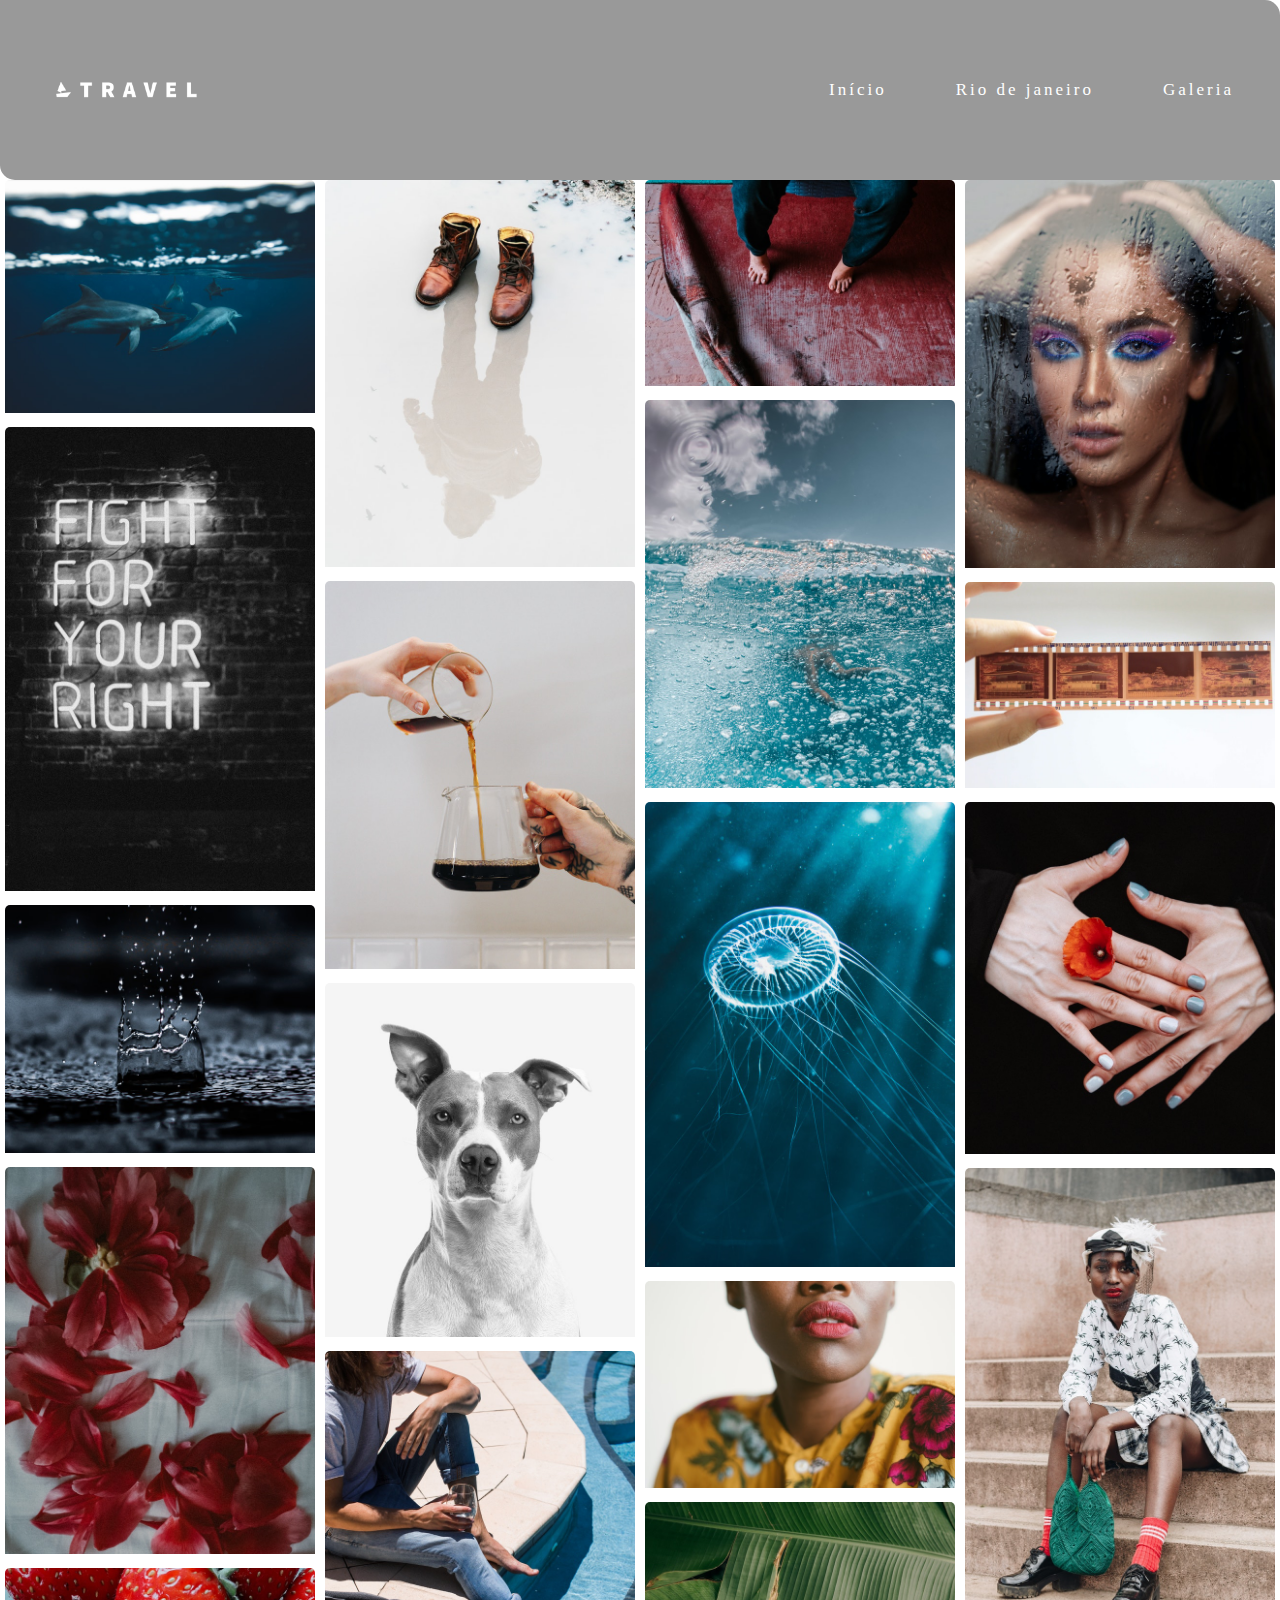
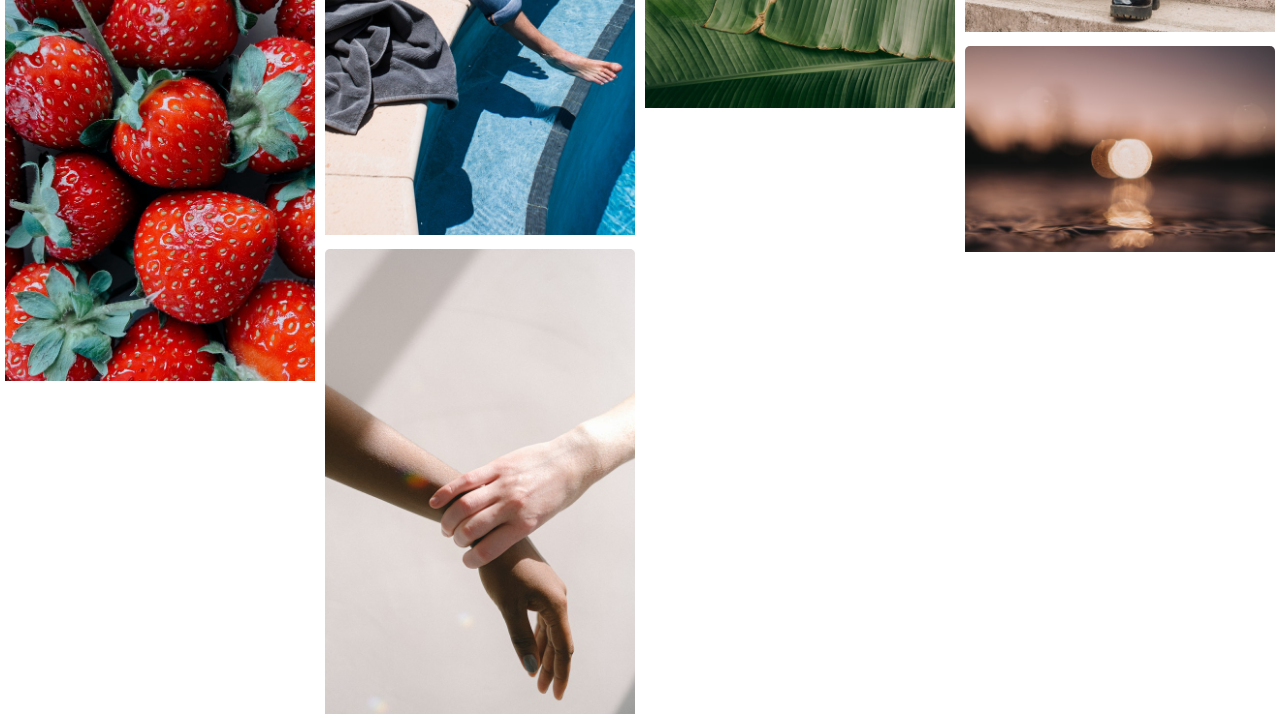
<file: galeria.html>
<!DOCTYPE html>
<html lang="pt-br">
  <head>
    <meta charset="UTF-8">
    <meta http-equiv="X-UA-Compatible" content="IE=edge">
    <meta name="viewport" content="width=device-width, initial-scale=1.0">
    <title>Travel now Turismo</title>
    <link rel="stylesheet" href="style.css">
  </head>
  <body>
    <nav class="navgaleria">
      <!-- Inclusão do Plano de Fundo -->
      <img src="imagens/Logo-Travel-2.png" class="logo" alt="logo">
      <!-- Inclusão da barra de navegação -->
      <ul>
        <li><a href="index.html">Início</a></li>
        <li><a href="rio.html">Rio de janeiro</a></li>
        <li><a href="galeria.html">Galeria</a></li>
      </ul>
    </nav>

    <!-- Album -->
    <main id="album">
      <section class="coluna">
        <!-- Imagens com descrição "alt" -->
        <img src="imagens/imagem001.jpg" alt="Golfinhos">
        <img src="imagens/imagem002.jpg" alt="Fight for your right">
        <img src="imagens/imagem003.jpg" alt="Gota">
        <img src="imagens/imagem004.jpg" alt="Flores">
        <img src="imagens/imagem005.jpg" alt="Morangos">
      </section>
      
      <section class="coluna">
        <img src="imagens/imagem006.jpg" alt="Homem invisível">
        <img src="imagens/imagem007.jpg" alt="Café &lt;3">
        <img src="imagens/imagem008.jpg" alt="Cachorro">
        <img src="imagens/imagem009.jpg" alt="Drink na piscina">
        <img src="imagens/imagem010.jpg" alt="Pegando pelo pulso">
      </section>
      
      <section class="coluna">
        <img src="imagens/imagem011.jpg" alt="Tapete vermelho">
        <img src="imagens/imagem012.jpg" alt="Mergulho">
        <img src="imagens/imagem013.jpg" alt="Água viva">
        <img src="imagens/imagem014.jpg" alt="Roupa florida">
        <img src="imagens/imagem015.jpg" alt="Folhas">
      </section>
      
      <section class="coluna">
        <img src="imagens/imagem016.jpg" alt="Olhos coloridos">
        <img src="imagens/imagem017.jpg" alt="Negativo da foto">
        <img src="imagens/imagem018.jpg" alt="Flor laranja">
        <img src="imagens/imagem019.jpg" alt="Bolsa verde, meias vermelhas">
        <img src="imagens/imagem020.jpg" alt="Brilho na água">
      </section>
    </main>
  </body>
</html>
</file>
<file: style.css>
/* Reset Básico */
* {
    margin: 0;
    padding: 0;
    font-family: Verdana;
    box-sizing: border-box;

}

/* Ajuste do Plano de fundo */
.plano-de-fundo {
    width: 100%;
    height: 100%;
    background-image: linear-gradient(rgba(0,0,0,0.5),rgba(0,0,0,0.5)), url(../imagens/praia.jpg);
    background-size: cover;
    background-position: center;
    position: relative;

}

/* Ajuste a barra de navegação */
nav {
    position: absolute;
    top: 0;
    left: 0;
    width: 100%;
    padding: 16px 6px;
    display: flex;
    align-items: center;
    justify-content: space-between;

}

/* Ajuste da barra de navegação(Album) */
.navgaleria {
    position: sticky;
    left: 0;
    top: 0;
    width: 100%;
    height: 20vh;
    background-color: #999;
    border-bottom-left-radius: 15px;
    border-top-right-radius: 15px;


}

.navgaleria img {
    margin-top: 15px;

}

/* Posicionamento da Logo */
nav .logo {
    width: 160px;
    cursor: pointer;
    margin-left: 40px;
    
}

/* Ajuste da barra de navegação para ficar na horizontal e remoção dos marcadores */
nav ul li {
    display: inline-block;
    list-style: none;
    margin: 5px 25px;
    letter-spacing: 3px;
    margin-right: 40px;

}

/* Ajuste dos links da barra de navegação */
nav ul li a {
    text-decoration: none;
    color: #fff;

}

nav ul li a:hover {
    text-decoration: none;
    color: yellow;

}

/* Configuração do título animado */
.titulo {
    position: absolute;
    top: 50%;
    left: 50%;
    transform: translate(-50%, -50%);
    font-size: 60px;
    color: white;

}

/* Funcionalidade de destaque de palavra */
span {
    color: transparent;
    background-image: linear-gradient(yellow, yellow);
    background-repeat: no-repeat;
    background-clip: text;
    -webkit-background-clip: text;
    background-position: -500px 0;
    animation: backcolor 3s linear infinite alternate;

}

/* ______________________________________________________________________________ */
/* Página Rio de Janeiro */

.plano-fundo {
    width: 100%;
    height: 100vh;
    background-image: linear-gradient(rgba(12,3,51,0.3),rgba(12,3,51,0.3));
    position: relative;
    padding: 0 5%;
    display: flex;
    align-items: center;
    justify-content: center;

}

.navrio {
    width: 100%;
    position: absolute;
    top: 0;
    left: 0;
    padding: 20px 8%;
    display: flex;
    align-items: center;
    justify-content: space-between;

}

.navrio .logo {
    width: 20px;

}

.navrio ul li {
    list-style: none;
    display: inline-block;
    margin-left: 40px;
    text-transform: uppercase;
    letter-spacing: 2px; /* Define o Espaçamento entre as linhas como 2px */


}

nav ul li a {
    text-decoration: none;
    color: #fff;
    font-size: 17px;

}

.conteudo {
    text-align: center;

}

.conteudo h1 {
    font-size: 70px;
    color: #fff;
    font-weight: 600;
    transition: 0.5s;

}

/* Define o estilo aplicado a elementos <h1> dentro
 de .conteudo quando o mouse estiver em cima */
 .conteudo h1:hover {
    -webkit-text-stroke: 2px #fff;  /*Adiciona um contorno de texto de 2px branco  */
    color: transparent;/* Define a cor do texto como transparente */

 }

 .conteudo a {
    text-decoration: none;
    display: inline-block;
    color: #fff;
    font-size: 24px;
    border: 2px solid #fff;
    padding: 14px 70px;
    border-radius: 50px;
    margin-top: 20px;

 }

 .back-video {
    position: absolute;
    right: 0;
    bottom: 0;
    z-index: -1;

 }

 /*  Cor de fundo página e cor da fonte */
 .bodycontato {
    background: #999;
    color: white;
    font-weight: 400;
    display: flex;
    min-height: 100vh;
    min-width: 100vw;

 }

 .contato {
    width: 50vw;
    display: flex;
    flex-direction: column;
    align-items: center;
    justify-content: center;

 }

 /* __________________________________________________________________________ */
 /* Album de fotos(Galeria) */

 main#album {
    /* Renderiza os elementos */
    display: flex;
    /* Coloca o conteúdo em linha e não permite a qubra de linha. */
    flex-flow: row wrap;

 }

 section.coluna {
    /* border: 1px dashed black; */
    flex: 1 1 100%;
    padding: 0px 5px;

 }

 section > img {
    /* Especifica a largura e a altura de uma imagem */
    width: 100%;
    /* indica a distância na parte inferior do conteúdo */
    padding-bottom: 10px;
    border-radius: 5px;

 }
 
 /* Define o estilo aplicado a elementos 
 .back-video quando a relação de aspecto mínima for 16/9 */
 @media (min-aspect-radio: 16/9) {
    .back-video {
        width: 100%;/* Define a largura como 100% */
        height: auto;/* Define altura como automática */
    }
 }

  /* Define o estilo aplicado a elementos 
  .back-video quando a relação de aspecto maxíma for 16/9 */
  @media (max-aspect-radio: 16/9) {
    .back-video {
        width: auto;/* Define largura como automática */
        height: 100%;/* Define a altura como 100% */
    }
  }

  /* Anima para aparecer */
  @keyframes backcolor {
    100% {
        background-position: 0 0;

    }
  }

  @media screen and (max-width: 768px) {
    .titulo{
        font-size: 40px;

    }
  }

  /* ____________________________________________________________ */
  /* Responsividade (Album de fotos) */

  /* Tamanho de tablets */
  @media screen and (min-width: 768px) and (max-width: 992px) {
    section.coluna {
        flex: 1 1 50%;

    }
  }

  /* Tamanho de celulares */
  @media screen and (min-width: 992px) {
    section.coluna {
        flex: 1 1 25%;
    }
  }
</file>
